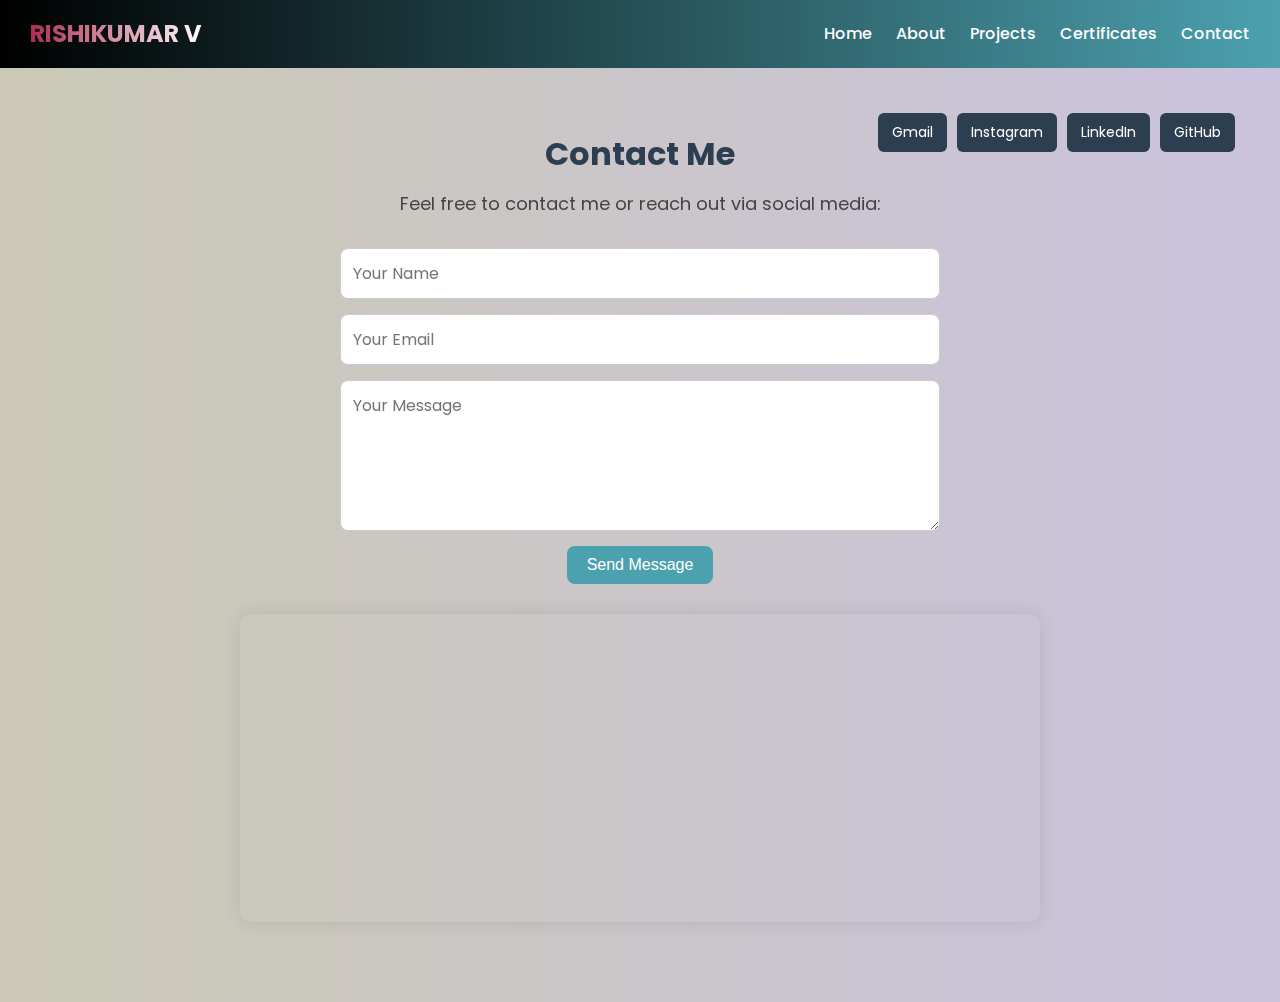
<file: contact.html>
<!DOCTYPE html>
<html lang="en">
<head>
  <meta charset="UTF-8" />
  <meta name="viewport" content="width=device-width, initial-scale=1.0" />
  <title>Contact - Rishikumar V</title>
  <link rel="stylesheet" href="style.css" />
  <link href="https://unpkg.com/aos@2.3.1/dist/aos.css" rel="stylesheet">
  <link href="https://fonts.googleapis.com/css2?family=Poppins:wght@300;400;600&display=swap" rel="stylesheet" />
  <style>
    body {
      margin: 0;
      font-family: 'Poppins', sans-serif;
      background: linear-gradient(to right,#514b074c, #cbc2de);
      color: #333;
      scroll-behavior: smooth;
    }

    nav.navbar {
      background: linear-gradient(to right, #000000, #4ca1af);
      padding: 15px 30px;
      display: flex;
      justify-content: space-between;
      align-items: center;
      position: sticky;
      top: 0;
      z-index: 1000;
    }

    nav.navbar h1 {
      color: #fff;
      font-size: 24px;
      background: linear-gradient(90deg, #af2c53, #fefefe);
      -webkit-background-clip: text;
      -webkit-text-fill-color: transparent;
    }

    nav.navbar a {
      color: #fff;
      text-decoration: none;
      margin-left: 20px;
      font-weight: 500;
      transition: color 0.3s;
    }

    nav.navbar a:hover {
      color: #f9d423;
    }

    .contact-container {
      max-width: 1200px;
      margin: 40px auto;
      padding: 20px;
      text-align: center;
      position: relative;
    }

    .contact-container h2 {
      font-size: 32px;
      margin-bottom: 10px;
      color: #2c3e50;
    }

    .contact-note {
      font-size: 18px;
      margin-bottom: 30px;
      color: #444;
    }

    .contact-form {
      display: flex;
      flex-direction: column;
      align-items: center;
      gap: 15px;
      max-width: 600px;
      margin: 0 auto 30px auto;
    }

    .contact-form input,
    .contact-form textarea {
      width: 100%;
      padding: 12px;
      border: 1px solid #ccc;
      border-radius: 8px;
      font-size: 16px;
      font-family: inherit;
    }

    .contact-form button {
      padding: 10px 20px;
      background-color: #4ca1af;
      color: white;
      border: none;
      border-radius: 8px;
      font-size: 16px;
      cursor: pointer;
      transition: background 0.3s;
    }

    .contact-form button:hover {
      background-color: #2c3e50;
    }

    .map-container {
      width: 100%;
      max-width: 800px;
      margin: 20px auto;
      border-radius: 12px;
      overflow: hidden;
      box-shadow: 0 0 20px rgba(0,0,0,0.1);
    }

    iframe {
      width: 100%;
      height: 300px;
      border: none;
    }

    .link-buttons {
      position: absolute;
      top: 5px;
      right: 5px;
      display: flex;
      flex-direction: row;
      gap: 10px;
      z-index: 10;
    }

    .link-buttons a {
      padding: 8px 14px;
      background-color: #2c3e50;
      color: white;
      border-radius: 6px;
      text-decoration: none;
      font-size: 14px;
      transition: background 0.3s;
    }

    .link-buttons a:hover {
      background-color: #4ca1af;
    }

    @media (max-width: 768px) {
      .link-buttons {
        flex-wrap: wrap;
        justify-content: center;
        position: static;
        margin-bottom: 20px;
      }
    }
  </style>
</head>
<body>
  <!-- Header -->
  <nav class="navbar">
    <h1>RISHIKUMAR V</h1>
    <div>
      <a href="index.html">Home</a>
      <a href="about.html">About</a>
      <a href="projects.html">Projects</a>
      <a href="certificates.html">Certificates</a>
      <a href="contact.html">Contact</a>
    </div>
  </nav>

  <!-- Contact Section -->
  <div class="contact-container" data-aos="zoom-in">
    <!-- Social Link Buttons Top-Right -->
    <div class="link-buttons">
      <a href="mailto:rishikumarvijay7@gmail.com">Gmail</a>
      <a href="https://www.instagram.com/rixhikehh.__?igsh=b2F0OWdybmlhbGZ0&utm_source=qr" target="_blank">Instagram</a>
      <a href="https://www.linkedin.com/in/rishikumar-v-202619315" target="_blank">LinkedIn</a>
      <a href="https://github.com/RISHIKVIJAY" target="_blank">GitHub</a>
    </div>

    <h2>Contact Me</h2>

    <p class="contact-note" data-aos="fade-up">
      Feel free to contact me or reach out via social media:
    </p>

    <!-- Contact Form -->
    <form class="contact-form" action="https://formspree.io/f/xyzpenyv" method="POST">
      <input type="text" name="name" placeholder="Your Name" required />
      <input type="email" name="email" placeholder="Your Email" required />
      <textarea name="message" rows="5" placeholder="Your Message" required></textarea>
      <button type="submit">Send Message</button>
    </form>

    <!-- Google Maps Embed -->
    <div class="map-container" data-aos="fade-up">
<iframe 
  src="https://www.google.com/maps/embed?pb=!1m18!1m12!1m3!1d3888.080580654474!2d80.0969258!3d13.0479477!2m3!1f0!2f0!3f0!3m2!1i1024!2i768!4f13.1!3m3!1m2!1s0x3a5261ecce2f7bd1%3A0xd3c2702d5475b40!2sChennai%2C%20Tamil%20Nadu!5e0!3m2!1sen!2sin!4v1721450400000!5m2!1sen!2sin" 
  width="250" 
  height="250" 
  style="border:0;" 
  allowfullscreen="" 
  loading="lazy" 
  referrerpolicy="no-referrer-when-downgrade">
</iframe>

    </div>
  </div>

  <!-- AOS Script -->
  <script src="https://unpkg.com/aos@2.3.1/dist/aos.js"></script>
  <script>
    AOS.init();
  </script>
</body>
</html>
</file>
<file: style.css>
/* Reset & Global Styling */
* {
  margin: 0;
  padding: 0;
  box-sizing: border-box;
}

html {
  scroll-behavior: smooth;
}

body {
  margin: 0;
  font-family: 'Poppins', 'Segoe UI', Tahoma, Geneva, Verdana, sans-serif;
  line-height: 1.6;
  background-color: #f0f6ff;
  color: #222;
  transition: background 0.3s ease, color 0.3s ease;
}

/* Navbar */
.navbar {
  display: flex;
  justify-content: space-between;
  align-items: center;
  padding: 15px 30px;
  background: linear-gradient(90deg, #3b82f6, #6366f1);
  color: white;
  position: sticky;
  top: 0;
  z-index: 1000;
}

.navbar h1,
.logo {
  font-size: 1.6rem;
  font-weight: 700;
  margin: 0;
}

.nav-container {
  display: flex;
  justify-content: space-between;
  align-items: center;
  max-width: 1200px;
  margin: auto;
  padding: 0 1rem;
}

.nav-links,
.navbar ul {
  list-style: none;
  display: flex;
  gap: 20px;
}

.nav-links li a,
.navbar a {
  color: white;
  text-decoration: none;
  font-weight: 500;
  padding-bottom: 4px;
  border-bottom: 2px solid transparent;
  transition: 0.3s ease;
  position: relative;
}

.nav-links li a:hover,
.nav-links li a.active,
.navbar a:hover::after,
.navbar a.active::after {
  border-color: white;
}

.navbar a:hover::after,
.navbar a.active::after {
  content: '';
  position: absolute;
  width: 100%;
  height: 2px;
  background: white;
  left: 0;
  bottom: -4px;
}

/* Page Title */
.page-title {
  background: linear-gradient(135deg, #0f2027, #203a43, #2c5364);
  color: #fff;
  text-align: center;
  font-size: 2.5rem;
  font-weight: bold;
  padding: 30px 0;
  text-transform: uppercase;
  box-shadow: 0 4px 20px rgba(0, 0, 0, 0.3);
}

/* Intro Section */
.intro {
  padding: 80px 20px;
  text-align: center;
  background: #eef2ff;
}

.typed-heading {
  font-size: 2.2rem;
  font-weight: bold;
  color: #3b82f6;
  margin-bottom: 10px;
}

/* About Section */
.about-section {
  background-color: #eaf1ff;
  padding: 2rem 0;
  min-height: 100vh;
}

.about-content {
  display: flex;
  flex-wrap: wrap;
  align-items: center;
  justify-content: space-between;
  max-width: 1200px;
  margin: auto;
  background: #eaf2ff;
  padding: 2rem;
  border-radius: 15px;
  gap: 2rem;
}

.text,
.text-section {
  flex: 1;
  min-width: 300px;
  padding-right: 20px;
  text-align: left;
}

.text-section h2 {
  font-size: 1.8rem;
  color: #2c3e50;
  margin-bottom: 10px;
}

.text-section h3 {
  font-size: 1.3rem;
  margin-top: 20px;
  color: #1f2937;
}

.text-section p,
.text-section ul {
  font-size: 1rem;
  color: #333;
  margin-bottom: 12px;
  line-height: 1.7;
}

.text-section ul {
  padding-left: 20px;
  color: #444;
}

/* Profile Image */
.image-entry,
.profile-photo-container {
  flex: 1;
  display: flex;
  justify-content: center;
  align-items: center;
  animation: fadeInRight 1.2s ease-in-out;
}

.profile-photo,
.profile-pic {
  width: 100%;
  max-width: 320px;
  border-radius: 15px;
  box-shadow: 0 8px 20px rgba(0, 0, 0, 0.2);
  transition: transform 0.3s ease;
}

.profile-photo:hover,
.profile-pic:hover {
  transform: scale(1.05);
}

/* Timeline */
.timeline {
  margin-top: 1rem;
  padding-left: 1.2rem;
}

.timeline li {
  margin-bottom: 0.5rem;
}

/* Footer */
.footer,
footer {
  background: linear-gradient(90deg, #001f3f, #004466);
  color: white;
  text-align: center;
  padding: 2rem 1rem 0;
  position: relative;
  width: 100%;
}

footer p {
  margin: 0 0 10px;
  font-size: 16px;
}

.footer-wave {
  display: block;
  margin-top: -5px;
  width: 100%;
}

/* Social Icons */
.social-icons {
  display: flex;
  justify-content: center;
  gap: 20px;
}

.social-icons a {
  font-size: 22px;
  color: #ffffff;
  transition: transform 0.3s, color 0.3s;
}

.social-icons a:hover {
  transform: scale(1.2);
  color: #00e0ff;
  text-shadow: 0 0 8px #00e0ff;
}

/* Contact Cards */
.contact-section {
  padding: 40px;
  text-align: center;
}

.contact-cards {
  display: grid;
  grid-template-columns: repeat(auto-fit, minmax(240px, 1fr));
  gap: 20px;
  margin-top: 30px;
}

.contact-card {
  background: #f9f9f9;
  padding: 20px;
  border-radius: 15px;
  color: #333;
  transition: transform 0.3s ease, background 0.3s ease;
  text-decoration: none;
}

.contact-card i {
  font-size: 2rem;
  margin-bottom: 10px;
  color: #0077cc;
}

.contact-card:hover {
  background: #e0f0ff;
  transform: translateY(-5px);
}

/* Certificates Gallery */
.certificates-gallery {
  display: grid;
  grid-template-columns: repeat(auto-fit, minmax(250px, 1fr));
  gap: 1.5rem;
  margin-top: 2rem;
}

.certificates-gallery img {
  width: 100%;
  border-radius: 10px;
  box-shadow: 0 5px 20px rgba(0, 0, 0, 0.1);
  transition: transform 0.4s ease;
}

.certificates-gallery img:hover {
  transform: scale(1.03);
}

/* Dark Mode */
#darkToggle {
  position: fixed;
  bottom: 20px;
  right: 20px;
  background: #222;
  color: #fff;
  padding: 10px 12px;
  border-radius: 50%;
  cursor: pointer;
  z-index: 999;
  box-shadow: 0 4px 10px rgba(0, 0, 0, 0.3);
  transition: background 0.3s ease;
}

#darkToggle:hover {
  background: #555;
}

body.dark-mode {
  background-color: #121212;
  color: #f0f0f0;
}

body.dark-mode .contact-card {
  background: #1f1f1f;
  color: #fff;
}

body.dark-mode .contact-card:hover {
  background: #333;
}

body.dark-mode .contact-card i {
  color: #00bfff;
}

/* Animations */
section {
  animation: fadeSlide 1s ease-in-out both;
  padding: 3rem 2rem;
}

@keyframes fadeSlide {
  0% {
    opacity: 0;
    transform: translateY(40px);
  }
  100% {
    opacity: 1;
    transform: translateY(0);
  }
}

@keyframes fadeInRight {
  from {
    opacity: 0;
    transform: translateX(60px);
  }
  to {
    opacity: 1;
    transform: translateX(0);
  }
}

/* AOS Placeholder */
[data-aos] {
  opacity: 0;
  transition-property: opacity, transform;
}

/* Responsive */
@media (max-width: 768px) {
  .navbar ul,
  .nav-links {
    flex-direction: column;
    gap: 0.75rem;
  }

  .about-content {
    flex-direction: column;
    align-items: center;
  }

  .text-section {
    padding-right: 0;
    text-align: center;
  }

  .profile-photo-container {
    justify-content: center;
    margin-top: 20px;
  }

  .contact-cards {
    grid-template-columns: 1fr;
  }
}
</file>
